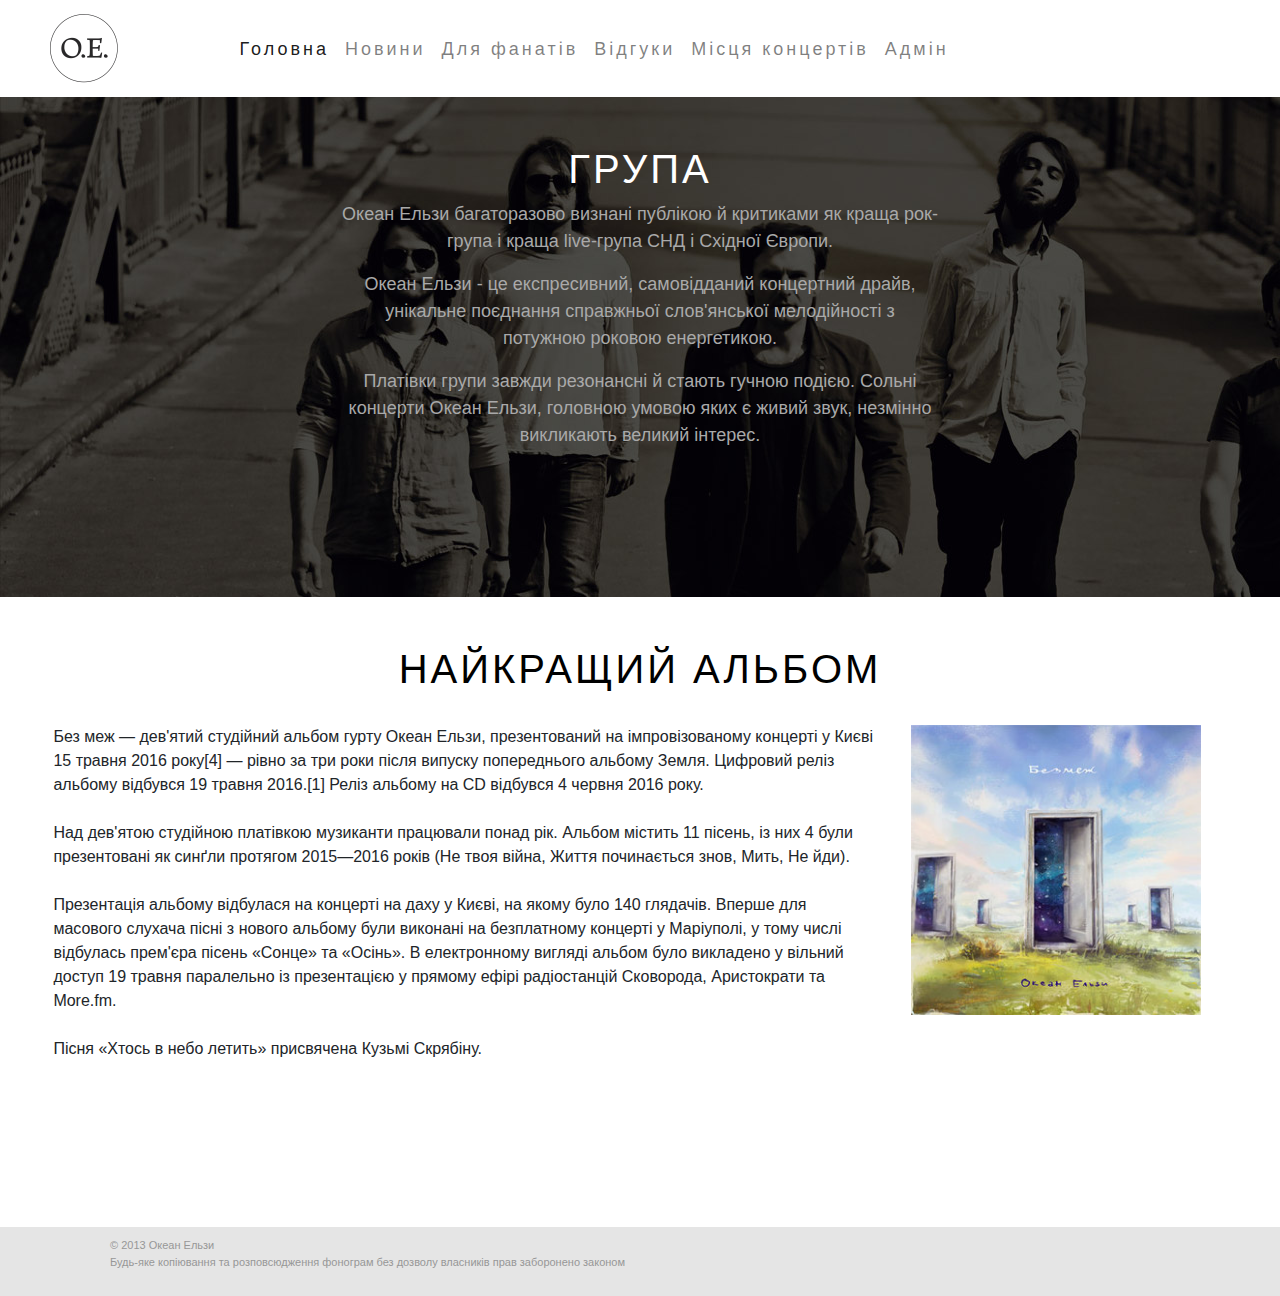
<file: web_lab9/index.html>
<!DOCTYPE html>
<html lang="en" manifest="cache.manifest">
<!--py -m http.server 8000-->
<!--manifest="cache.manifest"-->
<!--chrome://appcache-internals/-->
<head>
    <meta charset="UTF-8">
    <meta name="viewport" content="width=dive-width, initial-scale=1.0">
    <title>Група - Океан Ельзи</title>
    <link rel="stylesheet" href="css/style.css" type="text/css"/>
    <link rel="stylesheet" href="https://stackpath.bootstrapcdn.com/bootstrap/4.3.1/css/bootstrap.min.css"
          integrity="sha384-ggOyR0iXCbMQv3Xipma34MD+dH/1fQ784/j6cY/iJTQUOhcWr7x9JvoRxT2MZw1T" crossorigin="anonymous">
    <script src="https://code.jquery.com/jquery-3.3.1.slim.min.js"
            integrity="sha384-q8i/X+965DzO0rT7abK41JStQIAqVgRVzpbzo5smXKp4YfRvH+8abtTE1Pi6jizo"
            crossorigin="anonymous"></script>
    <script src="https://cdnjs.cloudflare.com/ajax/libs/popper.js/1.14.7/umd/popper.min.js"
            integrity="sha384-UO2eT0CpHqdSJQ6hJty5KVphtPhzWj9WO1clHTMGa3JDZwrnQq4sF86dIHNDz0W1"
            crossorigin="anonymous"></script>
    <script src="https://stackpath.bootstrapcdn.com/bootstrap/4.3.1/js/bootstrap.min.js"
            integrity="sha384-JjSmVgyd0p3pXB1rRibZUAYoIIy6OrQ6VrjIEaFf/nJGzIxFDsf4x0xIM+B07jRM"
            crossorigin="anonymous"></script>
</head>
<body>
<header>
    <nav class="navbar navbar-expand-md navbar-light">
        <div class="container-fluid">
            <a class="navbar-brand" href=""><img src="imagine/OE_logo.png" alt="imagine"></a>
            <button class="navbar-toggler" type="button" data-toggle="collapse" data-target="#navbarResponsive">
                <span class="navbar-toggler-icon"> </span>
            </button>
            <div class="collapse navbar-collapse" id="navbarResponsive" style="margin-right: 24%";>
                <ul class="topmenu navbar-nav ml-auto"> <!--ml-auto-->
                    <li class="nav-item active"><a href="index.html" class="nav-link">Головна</a></li>
                    <li class="nav-item"><a href="news.html" class="nav-link">Новини</a></li>
                    <li class="dropdown open nav-item"><a href="#" class="nav-link">Для фанатів</a>
                        <ul class="dropdown-menu">
                            <li class="dropdown-item nav-item"><a href="" class="nav-link">Фан клуб</a></li>
                            <li class="dropdown-item nav-item"><a href="tour_shedule.html" class="nav-link">Розклад турів</a></li>
                            <li class="dropdown-item nav-item"><a href="" class="nav-link">Лірика</a></li>
                        </ul>
                    </li>
                    <li class="nav-item"><a href="fans_appeal.html" class="nav-link">Відгуки</a></li>
                    <li class="nav-item"><a href="concert_venue.html" class="nav-link">Місця концертів</a></li>
                    <li class="nav-item"><a href="admin.html" class="nav-link">Адмін</a></li>
                </ul>
            </div>
        </div>
    </nav>
</header>
<main>
    <section>
        <div class="background_img_1">
            <br><br>
            <h1 class="background_title">ГРУПА</h1>
            <p class="background_text">Океан Ельзи багаторазово визнані публікою й критиками як краща рок-<br>група і
                краща
                live-група
                СНД і Східної
                Європи.</p>
            <p class="background_text">Океан Ельзи - це експресивний, самовідданий концертний драйв,<br> унікальне
                поєднання
                справжньої
                слов'янської
                мелодійності з<br>
                потужною роковою енергетикою.</p>
            <p class="background_text">Платівки групи завжди резонансні й стають гучною подією. Сольні<br> концерти
                Океан
                Ельзи,
                головною
                умовою яких є
                живий звук, незмінно<br> викликають великий інтерес.</p>
        </div>
        <br>
    </section>
    <section>
        <br>
        <h1 class="main_title">НАЙКРАЩИЙ АЛЬБОМ</h1>
        <br>
        <div>
            <div class="col-xs-12 col-sm-12 col-md-6 col-lg-8 col-xl-8" style="display: inline-block; margin-left: 3%">
                <p>Без меж — дев'ятий студійний альбом гурту Океан Ельзи, презентований на імпровізованому концерті у
                    Києві 15 травня 2016 року[4] — рівно за три роки після випуску попереднього альбому Земля. Цифровий
                    реліз альбому відбувся 19 травня 2016.[1] Реліз альбому на CD відбувся 4 червня 2016 року.
                    <br><br>
                    Над дев'ятою студійною платівкою музиканти
                    працювали понад рік. Альбом містить 11
                    пісень,
                    із
                    них
                    4
                    були
                    презентовані як синґли протягом 2015—2016 років (Не твоя війна, Життя починається знов, Мить, Не
                    йди).
                    <br><br>
                    Презентація альбому відбулася на концерті на даху у Києві, на якому було 140 глядачів.
                    Вперше
                    для
                    масового
                    слухача пісні з нового альбому були виконані на безплатному концерті у Маріуполі, у тому числі
                    відбулась
                    прем'єра пісень «Сонце» та «Осінь». В електронному вигляді альбом було викладено у вільний доступ 19
                    травня паралельно із презентацією у прямому ефірі радіостанцій Сковорода, Аристократи та More.fm.
                    <br><br>
                    Пісня «Хтось в небо летить» присвячена Кузьмі
                    Скрябіну.</p>
            </div>
            <img class="col-xs-10 col-sm-8 col-md-5 col-lg-3 col-xl-3" src="imagine/OE_album.jpg" alt="imagine"
                 style="vertical-align: top;">
        </div>
    </section>
</main>
<footer>
    <div class="footer">
        <p>© 2013 Океан Ельзи<br>Будь-яке копіювання та розповсюдження фонограм без дозволу власників прав заборонено
            законом</p>
    </div>
</footer>
</footer>
</body>
</html>
</file>
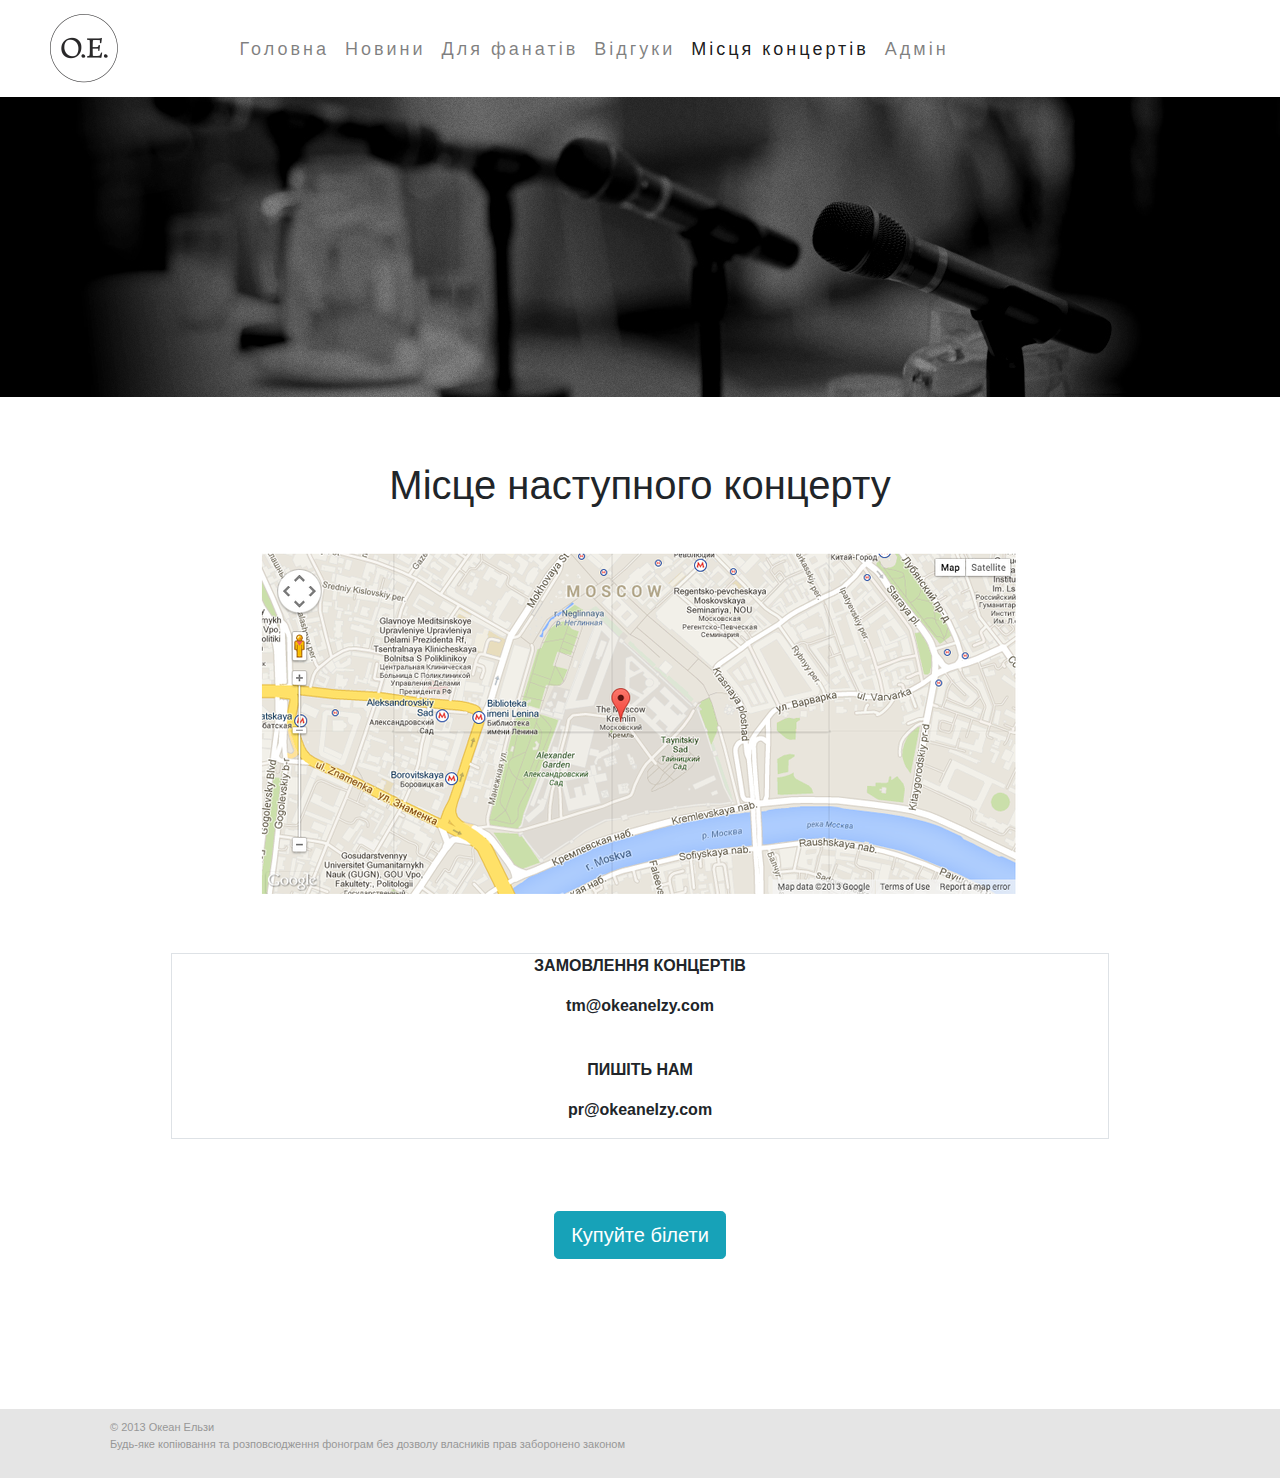
<file: web_lab9/concert_venue.html>
<!DOCTYPE html>
<html lang="en">
<head>
    <meta charset="UTF-8">
    <meta name="viewport" content="width=dive-width, initial-scale=1.0">
    <title>Група - Океан Ельзи</title>
    <link rel="stylesheet" href="css/style.css" type="text/css"/>
    <link rel="stylesheet" href="https://stackpath.bootstrapcdn.com/bootstrap/4.3.1/css/bootstrap.min.css"
          integrity="sha384-ggOyR0iXCbMQv3Xipma34MD+dH/1fQ784/j6cY/iJTQUOhcWr7x9JvoRxT2MZw1T" crossorigin="anonymous">
    <script src="https://code.jquery.com/jquery-3.3.1.slim.min.js"
            integrity="sha384-q8i/X+965DzO0rT7abK41JStQIAqVgRVzpbzo5smXKp4YfRvH+8abtTE1Pi6jizo"
            crossorigin="anonymous"></script>
    <script src="https://cdnjs.cloudflare.com/ajax/libs/popper.js/1.14.7/umd/popper.min.js"
            integrity="sha384-UO2eT0CpHqdSJQ6hJty5KVphtPhzWj9WO1clHTMGa3JDZwrnQq4sF86dIHNDz0W1"
            crossorigin="anonymous"></script>
    <script src="https://stackpath.bootstrapcdn.com/bootstrap/4.3.1/js/bootstrap.min.js"
            integrity="sha384-JjSmVgyd0p3pXB1rRibZUAYoIIy6OrQ6VrjIEaFf/nJGzIxFDsf4x0xIM+B07jRM"
            crossorigin="anonymous"></script>
</head>
<body>
<header>
    <nav class="navbar navbar-expand-md navbar-light">
        <div class="container-fluid">
            <a class="navbar-brand" href=""><img src="imagine/OE_logo.png" alt="imagine"></a>
            <button class="navbar-toggler" type="button" data-toggle="collapse" data-target="#navbarResponsive">
                <span class="navbar-toggler-icon"> </span>
            </button>
            <div class="collapse navbar-collapse" id="navbarResponsive" style="margin-right: 24%;">
                <ul class="topmenu navbar-nav ml-auto">
                    <li class="nav-item"><a href="index.html" class="nav-link">Головна</a></li>
                    <li class="nav-item"><a href="news.html" class="nav-link">Новини</a></li>
                    <li class="dropdown open nav-item"><a href="#" class="nav-link">Для фанатів</a>
                        <ul class="dropdown-menu">
                            <li class="dropdown-item nav-item"><a href="" class="nav-link">Фан клуб</a></li>
                            <li class="dropdown-item nav-item"><a href="tour_shedule.html" class="nav-link">Розклад
                                турів</a></li>
                            <li class="dropdown-item nav-item"><a href="" class="nav-link">Лірика</a></li>
                        </ul>
                    </li>
                    <li class="nav-item"><a href="fans_appeal.html" class="nav-link">Відгуки</a></li>
                    <li class="nav-item active"><a href="concert_venue.html" class="nav-link">Місця концертів</a></li>
                    <li class="nav-item"><a href="admin.html" class="nav-link">Адмін</a></li>
                </ul>
            </div>
        </div>
    </nav>
</header>
<main>
    <div class="background_img_2"></div>
    <div class="container-fluid" style="margin: 5% 0 0 0">
        <h1 align="center">Місце наступного концерту</h1>
        <br>
        <div class="d-flex justify-content-center" style="object-fit: cover">
            <img src="imagine/OE_concert_place.png" alt="imagine">
        </div>
        <br><br>
        <div class="d-flex justify-content-center">
            <div class="border" style="width: 75%;">
                <b><p>ЗАМОВЛЕННЯ КОНЦЕРТIВ</p>
                    <p>tm@okeanelzy.com</p>
                    <br>
                    <p>ПИШІТЬ НАМ</p>
                    <p>pr@okeanelzy.com</p></b>
            </div>
        </div>
        <br><br><br>
        <div class="d-flex justify-content-center">
            <button type="button" class="btn btn-info btn-lg">Купуйте білети
            </button>
        </div>
    </div>
</main>
<footer>
    <div class="footer">
        <p>© 2013 Океан Ельзи<br>Будь-яке копіювання та розповсюдження фонограм без дозволу власників прав заборонено
            законом</p>
    </div>
</footer>
</body>
</html>
</file>
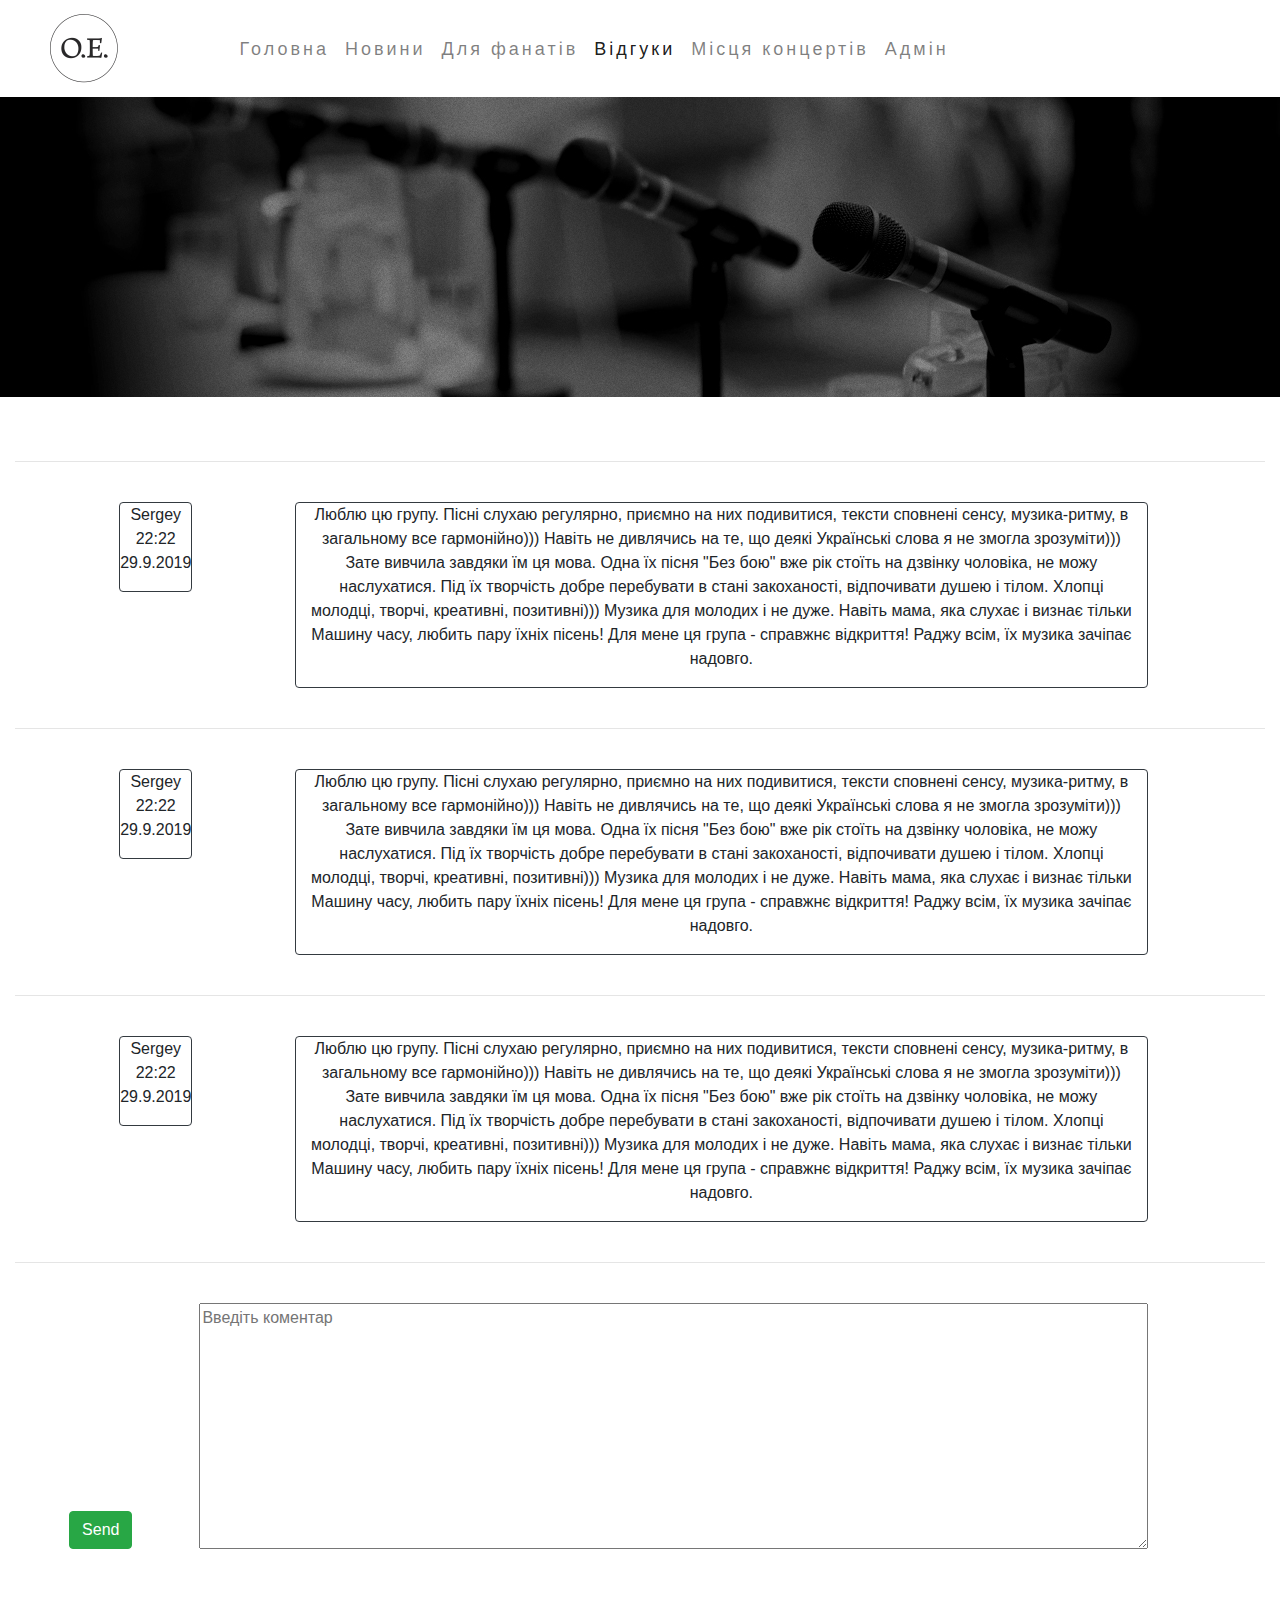
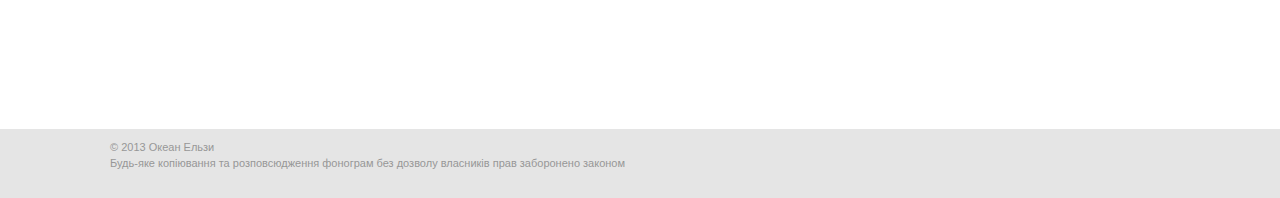
<file: web_lab9/fans_appeal.html>
<!DOCTYPE html>
<html lang="en" manifest="cache.manifest">
<head>
    <meta charset="UTF-8">
    <meta name="viewport" content="width=dive-width, initial-scale=1.0">
    <title>Група - Океан Ельзи</title>
    <link rel="stylesheet" href="css/style.css" type="text/css"/>
    <link rel="stylesheet" href="https://stackpath.bootstrapcdn.com/bootstrap/4.3.1/css/bootstrap.min.css"
          integrity="sha384-ggOyR0iXCbMQv3Xipma34MD+dH/1fQ784/j6cY/iJTQUOhcWr7x9JvoRxT2MZw1T" crossorigin="anonymous">
    <script src="https://code.jquery.com/jquery-3.3.1.slim.min.js"
            integrity="sha384-q8i/X+965DzO0rT7abK41JStQIAqVgRVzpbzo5smXKp4YfRvH+8abtTE1Pi6jizo"
            crossorigin="anonymous"></script>
    <script src="https://cdnjs.cloudflare.com/ajax/libs/popper.js/1.14.7/umd/popper.min.js"
            integrity="sha384-UO2eT0CpHqdSJQ6hJty5KVphtPhzWj9WO1clHTMGa3JDZwrnQq4sF86dIHNDz0W1"
            crossorigin="anonymous"></script>
    <script src="https://stackpath.bootstrapcdn.com/bootstrap/4.3.1/js/bootstrap.min.js"
            integrity="sha384-JjSmVgyd0p3pXB1rRibZUAYoIIy6OrQ6VrjIEaFf/nJGzIxFDsf4x0xIM+B07jRM"
            crossorigin="anonymous"></script>
</head>
<body>
<header>
    <nav class="navbar navbar-expand-md navbar-light">
        <div class="container-fluid">
            <a class="navbar-brand" href=""><img src="imagine/OE_logo.png" alt="imagine"></a>
            <button class="navbar-toggler" type="button" data-toggle="collapse" data-target="#navbarResponsive">
                <span class="navbar-toggler-icon"> </span>
            </button>
            <div class="collapse navbar-collapse" id="navbarResponsive" style="margin-right: 24%;">
                <ul class="topmenu navbar-nav ml-auto">
                    <li class="nav-item"><a href="index.html" class="nav-link">Головна</a></li>
                    <li class="nav-item"><a href="news.html" class="nav-link">Новини</a></li>
                    <li class="dropdown open nav-item"><a href="#" class="nav-link">Для фанатів</a>
                        <ul class="dropdown-menu">
                            <li class="dropdown-item nav-item"><a href="" class="nav-link">Фан клуб</a></li>
                            <li class="dropdown-item nav-item"><a href="tour_shedule.html" class="nav-link">Розклад
                                турів</a></li>
                            <li class="dropdown-item nav-item"><a href="" class="nav-link">Лірика</a></li>
                        </ul>
                    </li>
                    <li class="nav-item active"><a href="fans_appeal.html" class="nav-link">Відгуки</a></li>
                    <li class="nav-item"><a href="concert_venue.html" class="nav-link">Місця концертів</a></li>
                    <li class="nav-item"><a href="admin.html" class="nav-link">Адмін</a></li>
                </ul>
            </div>
        </div>
    </nav>
</header>
<main>
    <div class="background_img_2"></div>
    <div class="container-fluid" style="margin: 5% 0 0 0">
        <div id="container">
            <hr>
            <br>
            <div class="row justify-content-center">
                <div class="border border-dark rounded" style="margin: 0 7% 4% 0; height: 5%">
                    <p>Sergey <br> 22:22 <br> 29.9.2019</p>
                    <p></p>
                    <p></p>
                </div>
                <div class="border border-dark rounded col-xs-12 col-sm-12 col-md-8 col-lg-8" style="margin: 0 1% 0 1%">
                    <p>Люблю цю групу. Пісні слухаю регулярно, приємно на них подивитися, тексти сповнені сенсу,
                        музика-ритму, в загальному все гармонійно))) Навіть не дивлячись на те, що деякі Українські
                        слова я
                        не змогла зрозуміти))) Зате вивчила завдяки їм ця мова. Одна їх пісня "Без бою" вже рік стоїть
                        на
                        дзвінку чоловіка, не можу наслухатися. Під їх творчість добре перебувати в стані закоханості,
                        відпочивати душею і тілом. Хлопці молодці, творчі, креативні, позитивні))) Музика для молодих і
                        не
                        дуже. Навіть мама, яка слухає і визнає тільки Машину часу, любить пару їхніх пісень! Для мене ця
                        група - справжнє відкриття!
                        Раджу всім, їх музика зачіпає надовго.</p>
                </div>
            </div>
            <br>
            <hr>
            <br>
            <div class="row justify-content-center" style="">
                <div class="border border-dark rounded" style="margin: 0 7% 4% 0; height: 5%">
                    <p>Sergey <br> 22:22 <br> 29.9.2019</p>
                </div>
                <div class="border border-dark rounded col-xs-12 col-sm-12 col-md-8 col-lg-8" style="margin: 0 1% 0 1%">
                    <p>Люблю цю групу. Пісні слухаю регулярно, приємно на них подивитися, тексти сповнені сенсу,
                        музика-ритму, в загальному все гармонійно))) Навіть не дивлячись на те, що деякі Українські
                        слова я
                        не змогла зрозуміти))) Зате вивчила завдяки їм ця мова. Одна їх пісня "Без бою" вже рік стоїть
                        на
                        дзвінку чоловіка, не можу наслухатися. Під їх творчість добре перебувати в стані закоханості,
                        відпочивати душею і тілом. Хлопці молодці, творчі, креативні, позитивні))) Музика для молодих і
                        не
                        дуже. Навіть мама, яка слухає і визнає тільки Машину часу, любить пару їхніх пісень! Для мене ця
                        група - справжнє відкриття!
                        Раджу всім, їх музика зачіпає надовго.</p>
                </div>
            </div>
            <br>
            <hr>
            <br>
            <div class="row justify-content-center" style="">
                <div class="border border-dark rounded" style="margin: 0 7% 4% 0; height: 5%">
                    <p>Sergey <br> 22:22 <br> 29.9.2019</p>
                </div>
                <div class="border border-dark rounded col-xs-12 col-sm-12 col-md-8 col-lg-8" style="margin: 0 1% 0 1%">
                    <p>Люблю цю групу. Пісні слухаю регулярно, приємно на них подивитися, тексти сповнені сенсу,
                        музика-ритму, в загальному все гармонійно))) Навіть не дивлячись на те, що деякі Українські
                        слова я
                        не змогла зрозуміти))) Зате вивчила завдяки їм ця мова. Одна їх пісня "Без бою" вже рік стоїть
                        на
                        дзвінку чоловіка, не можу наслухатися. Під їх творчість добре перебувати в стані закоханості,
                        відпочивати душею і тілом. Хлопці молодці, творчі, креативні, позитивні))) Музика для молодих і
                        не
                        дуже. Навіть мама, яка слухає і визнає тільки Машину часу, любить пару їхніх пісень! Для мене ця
                        група - справжнє відкриття!
                        Раджу всім, їх музика зачіпає надовго.</p>
                </div>
            </div>
            <br>
            <hr>
            <br>
            <div class="row justify-content-center" style="" id="addAppeal"></div>
        </div>
        <div class="text-center">
            <button type="button" id="addComment" class="btn btn-success"
                    style="display: inline-block; height: 1%; margin-bottom: 30px;">Send
            </button>
            <textarea placeholder="Введіть коментар" id="commentBody" name="comment" cols="100" rows="10"
                      style="margin: 0 5% 0 5%;"></textarea>
        </div>
    </div>
</main>
<footer>
    <div class="footer">
        <p>© 2013 Океан Ельзи<br>Будь-яке копіювання та розповсюдження фонограм без дозволу власників прав заборонено
            законом</p>
    </div>
</footer>
</body>
<script src="js/fans_appeal.js"></script>
<script src="js/storage.js"></script>
</html>
</file>
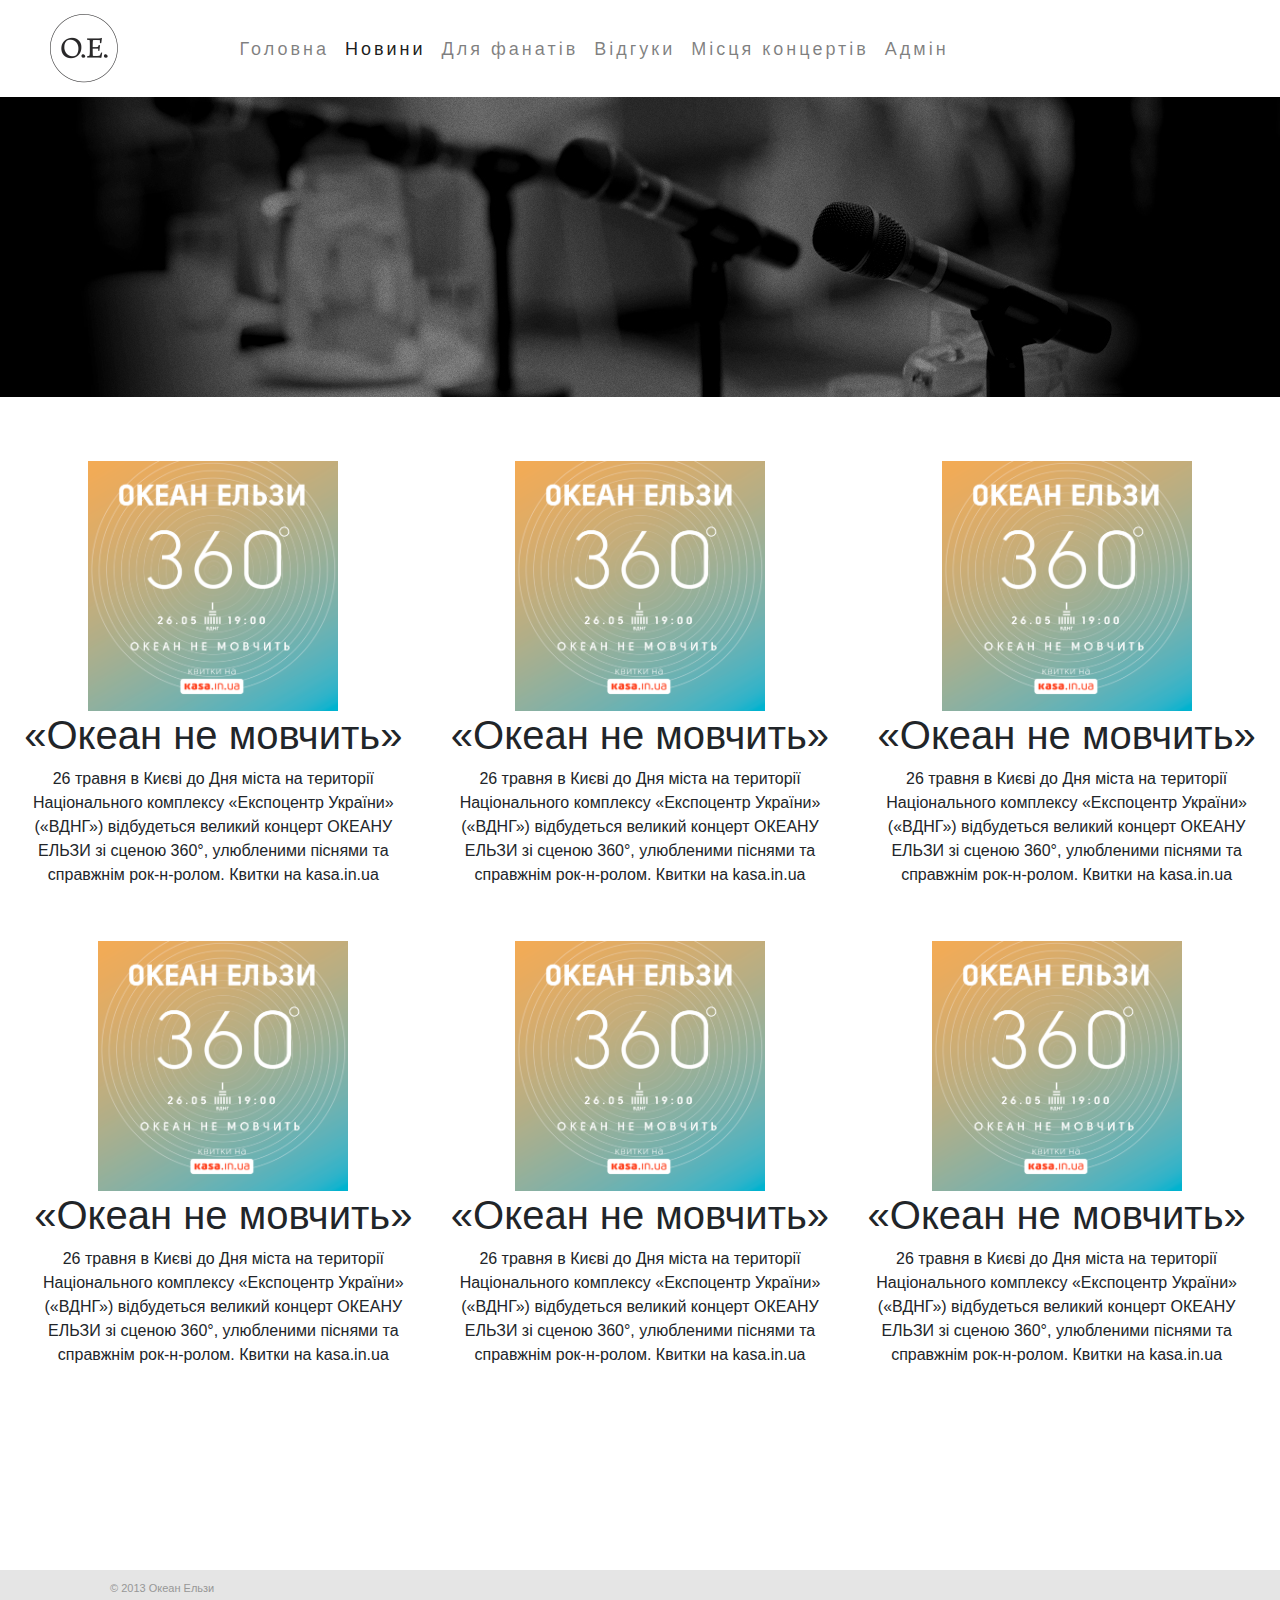
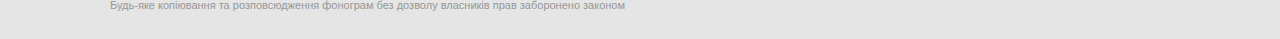
<file: web_lab9/news.html>
<!DOCTYPE html>
<html lang="en" manifest="cache.manifest">
<head>
    <meta charset="UTF-8">
    <meta name="viewport" content="width=dive-width, initial-scale=1.0">
    <title>Група - Океан Ельзи</title>
    <link rel="stylesheet" href="css/style.css" type="text/css"/>
    <link rel="stylesheet" href="https://stackpath.bootstrapcdn.com/bootstrap/4.3.1/css/bootstrap.min.css"
          integrity="sha384-ggOyR0iXCbMQv3Xipma34MD+dH/1fQ784/j6cY/iJTQUOhcWr7x9JvoRxT2MZw1T" crossorigin="anonymous">
    <script src="https://code.jquery.com/jquery-3.3.1.slim.min.js"
            integrity="sha384-q8i/X+965DzO0rT7abK41JStQIAqVgRVzpbzo5smXKp4YfRvH+8abtTE1Pi6jizo"
            crossorigin="anonymous"></script>
    <script src="https://cdnjs.cloudflare.com/ajax/libs/popper.js/1.14.7/umd/popper.min.js"
            integrity="sha384-UO2eT0CpHqdSJQ6hJty5KVphtPhzWj9WO1clHTMGa3JDZwrnQq4sF86dIHNDz0W1"
            crossorigin="anonymous"></script>
    <script src="https://stackpath.bootstrapcdn.com/bootstrap/4.3.1/js/bootstrap.min.js"
            integrity="sha384-JjSmVgyd0p3pXB1rRibZUAYoIIy6OrQ6VrjIEaFf/nJGzIxFDsf4x0xIM+B07jRM"
            crossorigin="anonymous"></script>
</head>
<body>
<header>
    <nav class="navbar navbar-expand-md navbar-light">
        <div class="container-fluid">
            <a class="navbar-brand" href=""><img src="imagine/OE_logo.png" alt="imagine"></a>
            <button class="navbar-toggler" type="button" data-toggle="collapse" data-target="#navbarResponsive">
                <span class="navbar-toggler-icon"> </span>
            </button>
            <div class="collapse navbar-collapse" id="navbarResponsive" style="margin-right: 24%;">
                <ul class="topmenu navbar-nav ml-auto">
                    <li class="nav-item"><a href="index.html" class="nav-link">Головна</a></li>
                    <li class="nav-item active"><a href="news.html" class="nav-link">Новини</a></li>
                    <li class="dropdown open nav-item"><a href="#" class="nav-link">Для фанатів</a>
                        <ul class="dropdown-menu">
                            <li class="dropdown-item nav-item"><a href="" class="nav-link">Фан клуб</a></li>
                            <li class="dropdown-item nav-item"><a href="tour_shedule.html" class="nav-link">Розклад
                                турів</a></li>
                            <li class="dropdown-item nav-item"><a href="" class="nav-link">Лірика</a></li>
                        </ul>
                    </li>
                    <li class="nav-item"><a href="fans_appeal.html" class="nav-link">Відгуки</a></li>
                    <li class="nav-item"><a href="concert_venue.html" class="nav-link">Місця концертів</a></li>
                    <li class="nav-item"><a href="admin.html" class="nav-link">Адмін</a></li>
                </ul>
            </div>
        </div>
    </nav>
</header>
<main>
    <div class="background_img_2"></div>
    <div class="container-fluid" style="margin: 5% 0 0 0">
        <content id="news-content">
            <div class="row text-center">
                <div class="col-xs-12 col-sm-6 col-md-4">
                    <img src="imagine/OE_news_1.png" height="250" width="250" alt="imagine">
                    <h1>«Океан не мовчить»</h1>
                    <p>26 травня в Києві до Дня міста на території Національного комплексу «Експоцентр України» («ВДНГ»)
                        відбудеться
                        великий концерт ОКЕАНУ ЕЛЬЗИ зі сценою 360°, улюбленими піснями та справжнім рок-н-ролом.
                        Квитки на kasa.in.ua </p>
                </div>
                <div class="col-xs-12 col-sm-6 col-md-4">
                    <img src="imagine/OE_news_1.png" height="250" width="250" alt="imagine">
                    <h1>«Океан не мовчить»</h1>
                    <p>26 травня в Києві до Дня міста на території Національного комплексу «Експоцентр України» («ВДНГ»)
                        відбудеться
                        великий концерт ОКЕАНУ ЕЛЬЗИ зі сценою 360°, улюбленими піснями та справжнім рок-н-ролом.
                        Квитки на kasa.in.ua </p>
                </div>
                <div class="col-xs-12 col-sm-6 col-md-4">
                    <img src="imagine/OE_news_1.png" height="250" width="250" alt="imagine">
                    <h1>«Океан не мовчить»</h1>
                    <p>26 травня в Києві до Дня міста на території Національного комплексу «Експоцентр України» («ВДНГ»)
                        відбудеться
                        великий концерт ОКЕАНУ ЕЛЬЗИ зі сценою 360°, улюбленими піснями та справжнім рок-н-ролом.
                        Квитки на kasa.in.ua </p>
                </div>
            </div>
            <div class="row text-center" style="margin: 3% 0 0 0">
                <div class="col-xs-12 col-sm-6 col-md-4">
                    <img src="imagine/OE_news_1.png" height="250" width="250" alt="imagine">
                    <h1>«Океан не мовчить»</h1>
                    <p>26 травня в Києві до Дня міста на території Національного комплексу «Експоцентр України» («ВДНГ»)
                        відбудеться
                        великий концерт ОКЕАНУ ЕЛЬЗИ зі сценою 360°, улюбленими піснями та справжнім рок-н-ролом.
                        Квитки на kasa.in.ua </p>
                </div>
                <div class="col-xs-12 col-sm-6 col-md-4">
                    <img src="imagine/OE_news_1.png" height="250" width="250" alt="imagine">
                    <h1>«Океан не мовчить»</h1>
                    <p>26 травня в Києві до Дня міста на території Національного комплексу «Експоцентр України» («ВДНГ»)
                        відбудеться
                        великий концерт ОКЕАНУ ЕЛЬЗИ зі сценою 360°, улюбленими піснями та справжнім рок-н-ролом.
                        Квитки на kasa.in.ua </p>
                </div>
                <div class="col-xs-12 col-sm-6 col-md-4">
                    <img src="imagine/OE_news_1.png" height="250" width="250" alt="imagine">
                    <h1>«Океан не мовчить»</h1>
                    <p>26 травня в Києві до Дня міста на території Національного комплексу «Експоцентр України» («ВДНГ»)
                        відбудеться
                        великий концерт ОКЕАНУ ЕЛЬЗИ зі сценою 360°, улюбленими піснями та справжнім рок-н-ролом.
                        Квитки на kasa.in.ua </p>
                </div>
            </div>
            <div class="row text-center" style="margin: 3% 0 0 0" id="addNew"></div>
        </content>
    </div>
</main>
<footer>
    <div class="footer">
        <p>© 2013 Океан Ельзи<br>Будь-яке копіювання та розповсюдження фонограм без дозволу власників прав заборонено
            законом</p>
    </div>
</footer>
</body>
<script src="js/storage.js"></script>
<script src="js/news.js"></script>
<!--<script src="js/admin.js"></script>-->
</html>
</file>
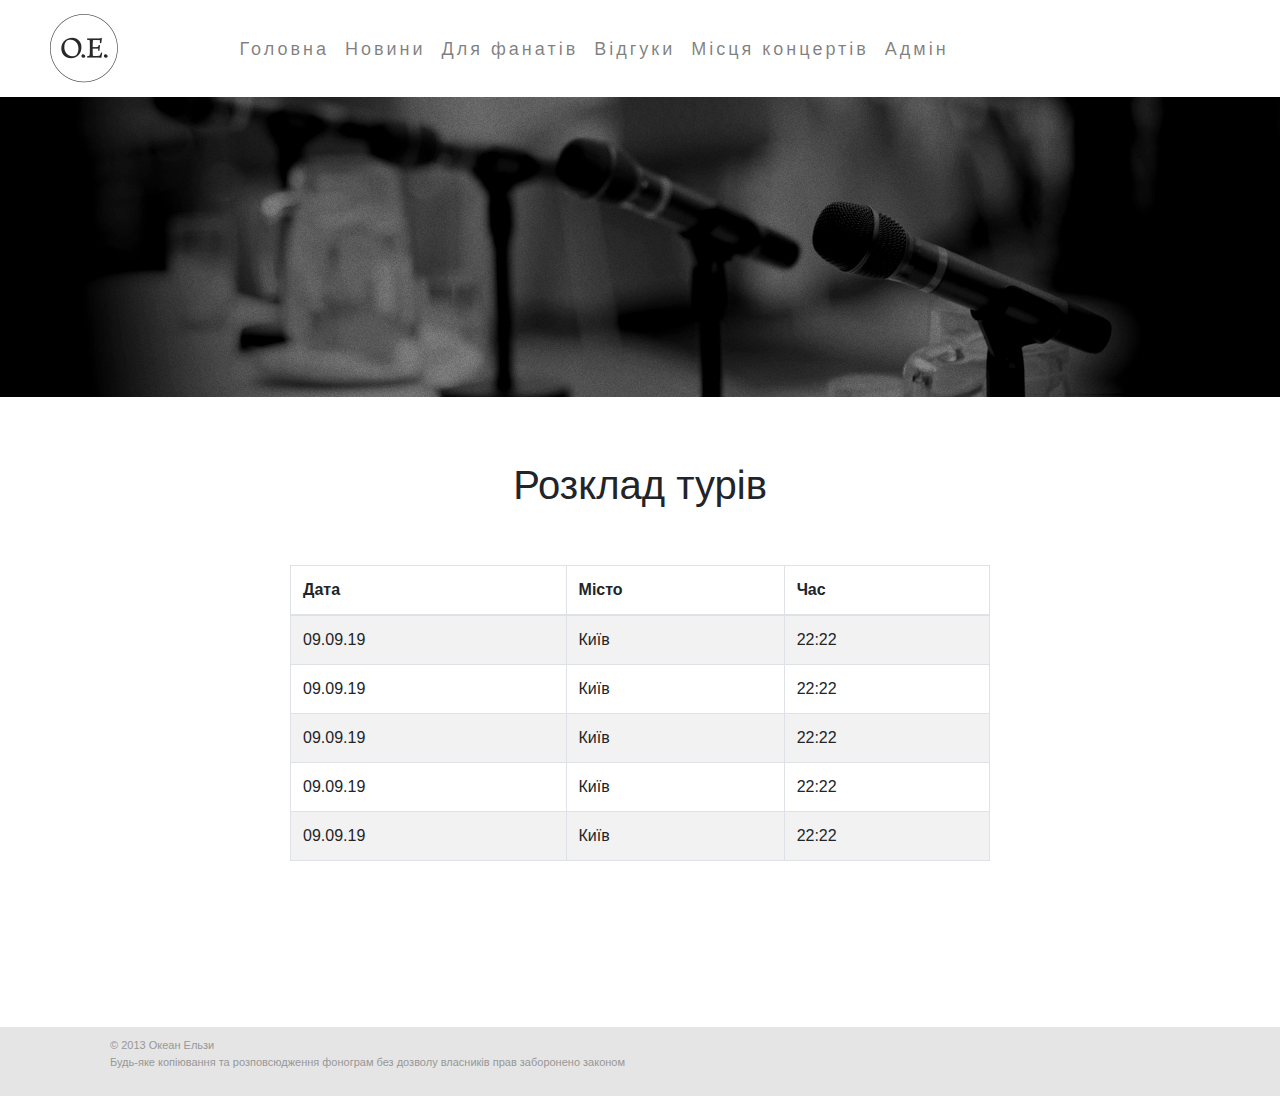
<file: web_lab9/tour_shedule.html>
<!DOCTYPE html>
<html lang="en" manifest="cache.manifest">
<head>
    <meta charset="UTF-8">
    <meta name="viewport" content="width=dive-width, initial-scale=1.0">
    <title>Група - Океан Ельзи</title>
    <link rel="stylesheet" href="css/style.css" type="text/css"/>
    <link rel="stylesheet" href="https://stackpath.bootstrapcdn.com/bootstrap/4.3.1/css/bootstrap.min.css"
          integrity="sha384-ggOyR0iXCbMQv3Xipma34MD+dH/1fQ784/j6cY/iJTQUOhcWr7x9JvoRxT2MZw1T" crossorigin="anonymous">
    <script src="https://code.jquery.com/jquery-3.3.1.slim.min.js"
            integrity="sha384-q8i/X+965DzO0rT7abK41JStQIAqVgRVzpbzo5smXKp4YfRvH+8abtTE1Pi6jizo"
            crossorigin="anonymous"></script>
    <script src="https://cdnjs.cloudflare.com/ajax/libs/popper.js/1.14.7/umd/popper.min.js"
            integrity="sha384-UO2eT0CpHqdSJQ6hJty5KVphtPhzWj9WO1clHTMGa3JDZwrnQq4sF86dIHNDz0W1"
            crossorigin="anonymous"></script>
    <script src="https://stackpath.bootstrapcdn.com/bootstrap/4.3.1/js/bootstrap.min.js"
            integrity="sha384-JjSmVgyd0p3pXB1rRibZUAYoIIy6OrQ6VrjIEaFf/nJGzIxFDsf4x0xIM+B07jRM"
            crossorigin="anonymous"></script>
</head>
<body>
<header>
    <nav class="navbar navbar-expand-md navbar-light">
        <div class="container-fluid">
            <a class="navbar-brand" href=""><img src="imagine/OE_logo.png" alt="imagine"></a>
            <button class="navbar-toggler" type="button" data-toggle="collapse" data-target="#navbarResponsive">
                <span class="navbar-toggler-icon"> </span>
            </button>
            <div class="collapse navbar-collapse" id="navbarResponsive" style="margin-right: 24%;">
                <ul class="topmenu navbar-nav ml-auto">
                    <li class="nav-item"><a href="index.html" class="nav-link">Головна</a></li>
                    <li class="nav-item"><a href="news.html" class="nav-link">Новини</a></li>
                    <li class="dropdown open nav-item"><a href="#" class="nav-link">Для фанатів</a>
                        <ul class="dropdown-menu">
                            <li class="dropdown-item nav-item"><a href="" class="nav-link">Фан клуб</a></li>
                            <li class="dropdown-item nav-item active"><a href="tour_shedule.html" class="nav-link">Розклад
                                турів</a></li>
                            <li class="dropdown-item nav-item"><a href="" class="nav-link">Лірика</a></li>
                        </ul>
                    </li>
                    <li class="nav-item"><a href="fans_appeal.html" class="nav-link">Відгуки</a></li>
                    <li class="nav-item"><a href="concert_venue.html" class="nav-link">Місця концертів</a></li>
                    <li class="nav-item"><a href="admin.html" class="nav-link">Адмін</a></li>
                </ul>
            </div>
        </div>
    </nav>
</header>
<main>
    <div class="background_img_2"></div>
    <div class="container-fluid" style="margin: 5% 0 0 0">
        <h1 align="center">Розклад турів</h1>
        <br><br>
        <div class="d-flex justify-content-center">
            <table class="table table-bordered table-striped" style="width: 700px;">
                <thead>
                <tr>
                    <th>Дата</th>
                    <th>Місто</th>
                    <th>Час</th>
                </tr>
                </thead>
                <tbody>
                <tr>
                    <td>09.09.19</td>
                    <td>Київ</td>
                    <td>22:22</td>
                </tr>
                <tr>
                    <td>09.09.19</td>
                    <td>Київ</td>
                    <td>22:22</td>
                </tr>
                <tr>
                    <td>09.09.19</td>
                    <td>Київ</td>
                    <td>22:22</td>
                </tr>
                <tr>
                    <td>09.09.19</td>
                    <td>Київ</td>
                    <td>22:22</td>
                </tr>
                <tr>
                    <td>09.09.19</td>
                    <td>Київ</td>
                    <td>22:22</td>
                </tr>
                </tbody>
            </table>
        </div>
    </div>
</main>
<footer>
    <div class="footer">
        <p>© 2013 Океан Ельзи<br>Будь-яке копіювання та розповсюдження фонограм без дозволу власників прав заборонено
            законом</p>
    </div>
</footer>
</body>
</html>
</file>
<file: web_lab9/css/style.css>
.topmenu a {
    display: block;
    font-size: 18px;
    letter-spacing: 3px;
    text-decoration: none;
    transition: .3s linear;
    /*margin: 15px;*/
    line-height: 30px;
}

.dropdown-menu {
    display: none;
}

ul li:hover .dropdown-menu {
    display: block;
}

.background_title {
    letter-spacing: 3px;
    text-align: center;
    color: white;
}

.main_title {
    letter-spacing: 3px;
    text-align: center;
    color: black;
}

.background_img_1 {
    background: #c7b39b url(../imagine/OE_main.jpg);
    height: 500px;
}

.background_img_2 {
    background: #c7b39b url(../imagine/OE_news_backgroung.jpg);
    height: 300px;
}

.background_text {
    text-align: center;
    color: #a9a9a9;
    font-size: 18px;
}

.footer {
    padding: 10px;
    background: #e5e5e5;
    color: #979797;
    width: 100%;
    margin: 150px 0 0 0;
}

.footer p {
    padding-left: 100px;
    font-size: 11px;
}

.border {
    display: inline-block;
    text-align: center;
}

hr {
    border: none;
    height: 2px;
}
</file>
